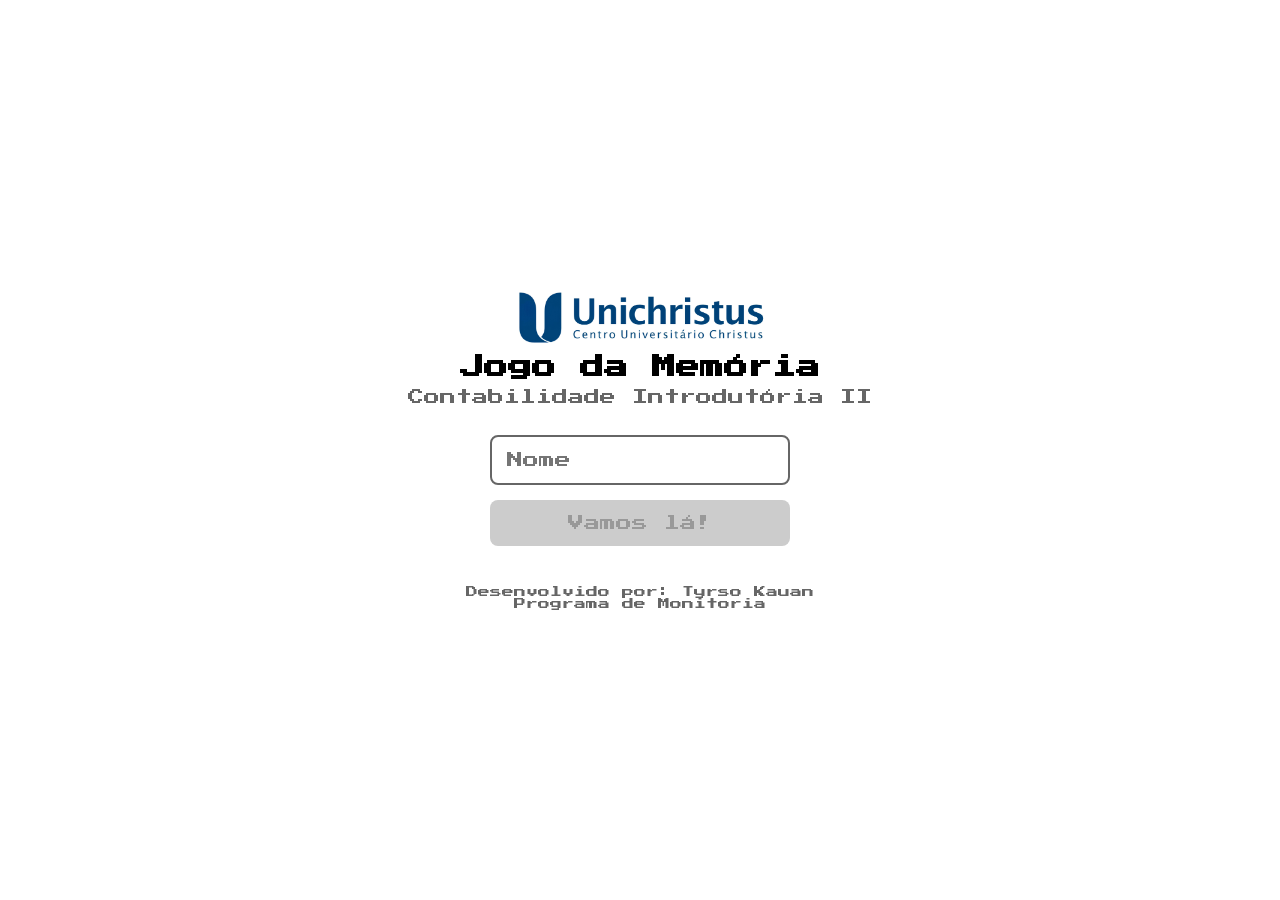
<file: jogodamemoria-main/index.html>
<!DOCTYPE html>
<html lang="en">

<head>
  <meta charset="UTF-8">
  <meta name="viewport" content="width=device-width, initial-scale=1.0">
  <link rel="stylesheet" href="./css/reset.css">
  <link rel="stylesheet" href="./css/login.css">
  <script defer src="./js/login.js"></script>
  <link rel="shortcut icon" href="./images/cerebro.png" type="image/x-icon">
  <title>Jogo da Memória | Login</title>
</head>

<body>
  <form class="login-form">
    <div class="login__header">
      <img src="./images/cerebro.jpg" alt="brain icon">
      <h1>Jogo da Memória</h1>
      <p class="login__subheading">Contabilidade Introdutória II</p>
    </div>
    <input type="text" placeholder="Nome" class="login__input" required>
    <button type="submit" class="login__button" disabled>Vamos lá!</button>
    <div class="login__footer">
      <p>Desenvolvido por: Tyrso Kauan</p>
      <p>Programa de Monitoria</p>
    </div>
  </form>
</body>

</html>
</file>
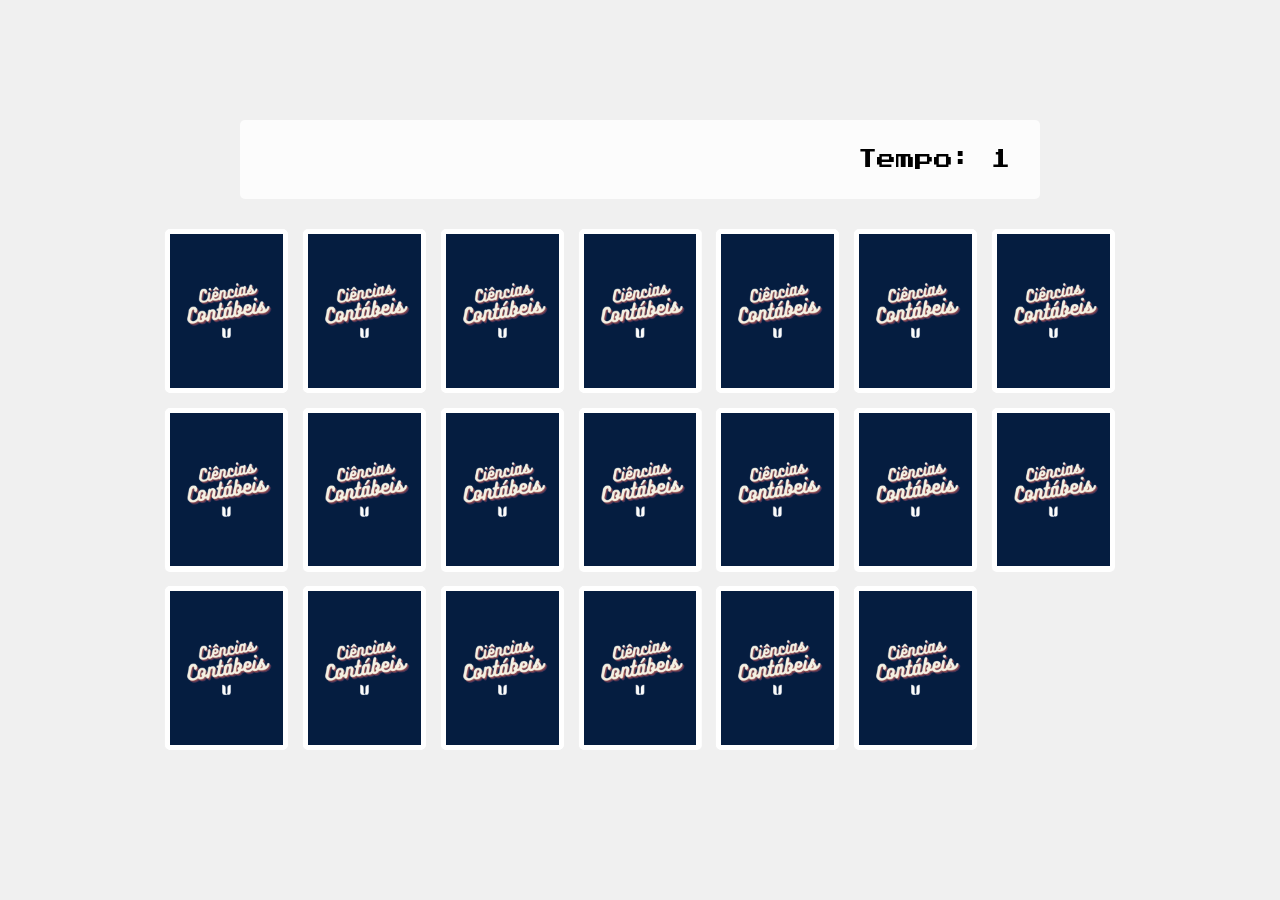
<file: jogodamemoria-main/pages/game.html>
<!DOCTYPE html>
<html lang="pt-BR">

<head>
    <meta charset="UTF-8">
    <meta name="viewport" content="width=device-width, initial-scale=1.0">
    <link rel="stylesheet" href="../css/reset.css">
    <link rel="stylesheet" href="../css/game.css">
    <link rel="stylesheet" href="https://fonts.googleapis.com/css2?family=Press+Start+2P&display=swap">
    <title>Jogo da Memória</title>

    <style>
        /* Estilos CSS personalizados para a caixa modal */
        .modal {
            background-color: #f5f5f5;
            border: 2px solid #000;
            border-radius: 20px;
            padding: 50px 30px;
            /* Ajustado o padding para 50px na vertical e 30px na horizontal */
            text-align: center;
            box-shadow: 0 4px 8px rgba(0, 0, 0, 0.1);
            position: fixed;
            top: 50%;
            left: 50%;
            transform: translate(-50%, -50%);
            max-width: 400px;
            /* Limitado a largura da caixa modal */
            width: 80%;
            /* Adicionado uma largura para telas menores */
            color: #000;
        }

        .modal h2 {
            margin-bottom: 20px;
        }

        .modal p {
            margin-bottom: 30px;
        }

        .view-ranking-button {
            /* Botão "Jogue Novamente" */
            padding: 15px 30px;
            background-color: #333;
            /* Cor de fundo */
            color: #fff;
            /* Cor do texto */
            border-radius: 8px;
            border: none;
            font-family: 'Press Start 2P', cursive;
            font-size: 16px;
            cursor: pointer;
            text-decoration: none;
            display: inline-block;

        }

        /* Ajuste para telas menores */
        @media (max-width: 600px) {
            .modal {
                width: 90%;
            }
        }
    </style>
</head>

<body>

    <main>
        <header>
            <span class="player"></span>
            <span>Tempo: <span class="timer">00</span></span>
        </header>

        <div class="grid"></div>
    </main>

    <!-- Caixa modal -->
    <div class="modal" id="modal" style="display: none;">
        <h2>Parabéns, <span id="playerName"></span>!</h2>
        <p>Seu tempo foi de: <span id="playerTime"></span> segundos</p>
        <a href="../index.html" class="view-ranking-button">Jogue Novamente</a>
        <!-- Botão atualizado para "Jogue Novamente" -->
    </div>

    <script>
        // JavaScript para fechar a caixa modal
        function closeModal() {
            document.getElementById('modal').style.display = 'none';
        }
    </script>

    <script defer src="../js/game.js"></script>
</body>

</html>
</file>
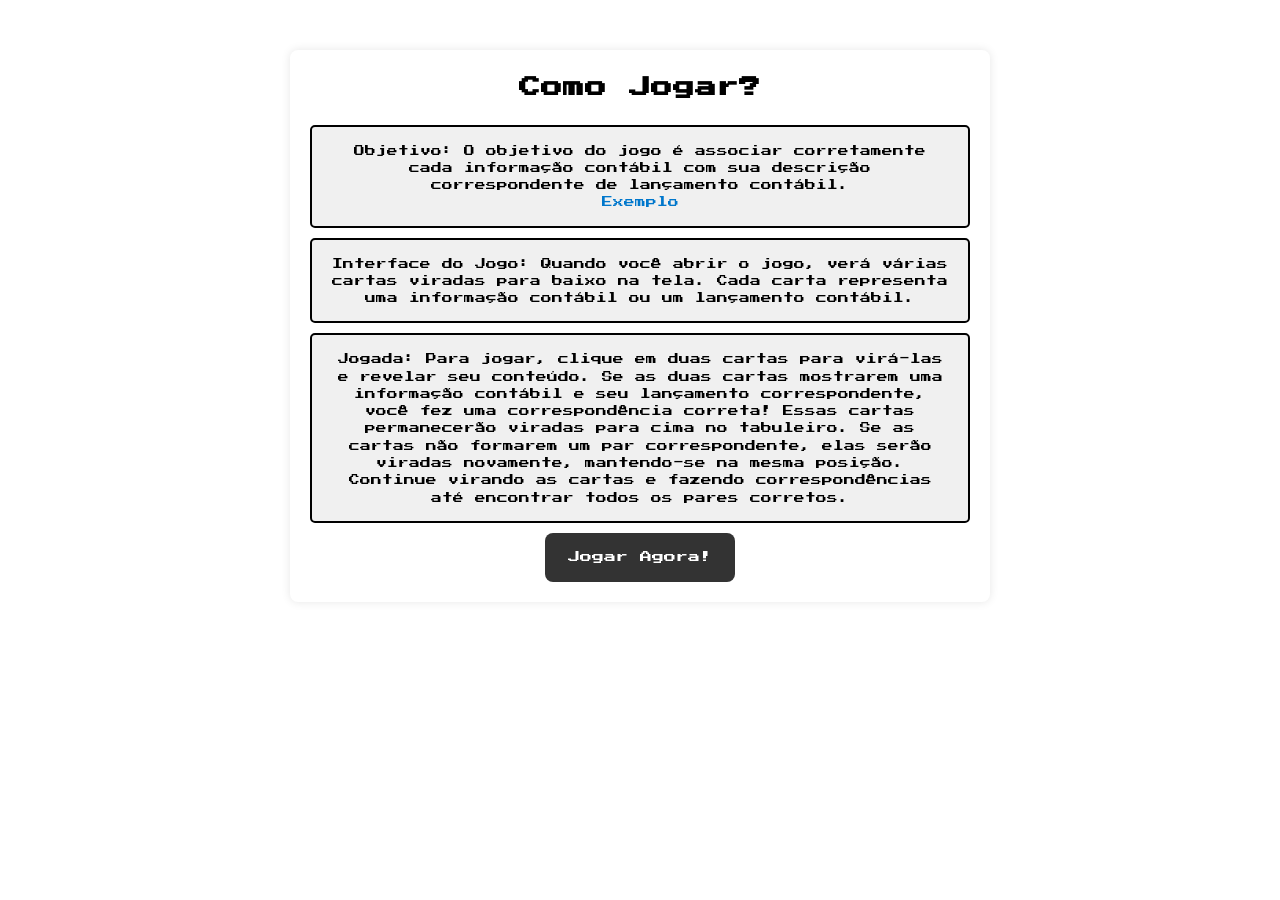
<file: jogodamemoria-main/pages/info.html>
<!DOCTYPE html>
<html lang="pt-br">
<head>
    <meta charset="UTF-8">
    <meta name="viewport" content="width=device-width, initial-scale=1.0">
    <title>Informações do Jogo</title>
    <style>
        @import url('https://fonts.googleapis.com/css2?family=Press+Start+2P&display=swap');

        * {
            margin: 0;
            padding: 0;
            box-sizing: border-box;
            list-style: none;
            border: none;
            font-family: 'Press Start 2P', cursive;
        }

        body {
            background-color: #ffffff;
            font-size: 10px;
        }

        .container {
            max-width: 700px;
            margin: 50px auto;
            padding: 20px;
            background-color: #fff;
            border-radius: 8px;
            box-shadow: 0 0 10px rgba(0, 0, 0, 0.1);
            font-size: 12px;
            line-height: 1.6;
        }

        h1 {
            text-align: center;
            font-size: 1.8em;
            margin-bottom: 20px;
        }

        .objective, .interface, .play {
            margin-bottom: 10px; /* Adiciona espaçamento entre os quadrados */
            padding: 15px;
            background-color: #f0f0f0;
            border: 2px solid #000000;
            border-radius: 5px;
            font-size: 0.9em;
            text-align: center;
    
        }

        .example-box {
            display: none;
            position: fixed;
            top: 0;
            left: 0;
            width: 100%;
            height: 100%;
            background-color: rgba(0, 0, 0, 0.5);
            z-index: 9999;
            justify-content: center;
            align-items: center;
        }

        .example-content {
            background-color: #fff;
            padding: 20px;
            width: 70%; /* Largura ajustada */
            max-width: 400px; /* Largura máxima definida */
            height: 50%; /* Altura ajustada */
            max-height: 400px; /* Altura máxima definida */
            border-radius: 10px; /* Aumenta a borda */
            box-shadow: 0 0 10px rgba(0, 0, 0, 0.3);
            text-align: justify;
            display: flex;
            flex-direction: column;
            justify-content: space-between; /* Espaçamento entre os elementos */
            align-items: center;
        }

        #game-link {
            background-color: #333;
            border: none;
            border-radius: 8px;
            color: #fff;
            text-align: center;
            cursor: pointer;
            font-size: 1em;
            padding: 15px;
            width: 190px; /* Aumenta a largura */
            max-width: 100%;
            display: block; /* Para centralizar */
            margin: 0 auto; /* Para centralizar */
            text-decoration: none; /* Remove sublinhado */
        }

        #game-link:hover {
            background-color: #333; /* Não muda de cor */
            color: #fff; /* Não muda de cor */
            cursor: pointer;
        }

        #game-link:focus {
            outline: none;
        }

        .example-close button {
            background-color: #333;
            border: none;
            border-radius: 8px;
            color: #fff;
            text-align: center;
            cursor: pointer;
            font-size: 1em;
            padding: 15px;
            width: auto; /* Largura automática */
            max-width: 100%;
            margin-top: 10px; /* Espaçamento superior */
            text-decoration: none; /* Remove sublinhado */
        }

        .example-close button:hover {
            background-color: #333; /* Não muda de cor */
            color: #fff; /* Não muda de cor */
            cursor: pointer;
        }

        .example-close button:focus {
            outline: none;
        }

        #example-link {
            color: #0077cc;
            cursor: pointer;
            text-decoration: none; /* Remove sublinhado */
        }

        #example-link:hover {
            text-decoration: none; /* Remove sublinhado */
        }

        #example-link:focus {
            outline: none;
        }

        .example-text {
            margin-bottom: 1px; /* Adiciona espaço abaixo do texto */
            margin-top: 2px; /* Adiciona espaço acima do texto */
        }

        .example-text p {
            margin-bottom: 5px;
            line-height: 1.6; /* Espaçamento entre as linhas */
        }
        
        .example-close {
            margin-top: 1px; /* Ajusta o espaçamento do botão "Fechar" */
            align-self: center; /* Centraliza o botão "Fechar" */
        }
    </style>
</head>
<body>
    <div class="container">
        <h1>Como Jogar?</h1>
        <div class="objective">
            <p>Objetivo: O objetivo do jogo é associar corretamente cada informação contábil com sua descrição correspondente de lançamento contábil.</p>
            <p id="example-link">Exemplo</p>
        </div>
        <div class="interface">
            <p>Interface do Jogo: Quando você abrir o jogo, verá várias cartas viradas para baixo na tela. Cada carta representa uma informação contábil ou um lançamento contábil.</p>
        </div>
        <div class="play">
            <p>Jogada: Para jogar, clique em duas cartas para virá-las e revelar seu conteúdo. Se as duas cartas mostrarem uma informação contábil e seu lançamento correspondente, você fez uma correspondência correta! Essas cartas permanecerão viradas para cima no tabuleiro. Se as cartas não formarem um par correspondente, elas serão viradas novamente, mantendo-se na mesma posição. Continue virando as cartas e fazendo correspondências até encontrar todos os pares corretos.</p>
        </div>
        <a id="game-link" href="game.html">Jogar Agora!</a>
    </div>

    <div class="example-box" id="example-box">
        <div class="example-content">
            <h2>Exemplo:</h2>
            <div class="example-text">
                <p style="margin-bottom: 20px; text-align: center;">Para a informação contábil "Pagamento de contas de água e energia elétrica", a carta com o lançamento correspondente seria a seguinte:</p>
                <p style="margin-bottom: 10px;">D- Despesas de Água e Energia</p>
                <p style="margin-bottom: 0px;">C- Caixa</p>
            </div>
            <div class="example-close">
                <button onclick="closeExample()">Fechar</button>
            </div>
        </div>
    </div>

    <script>
        document.getElementById("example-link").onclick = function() {
            document.getElementById("example-box").style.display = "flex";
        }

        function closeExample() {
            document.getElementById("example-box").style.display = "none";
        }
    </script>
</body>
</html>
</file>
<file: jogodamemoria-main/css/login.css>
body {
  margin: 0;
  font-family: Arial, sans-serif;
  background-color: #fff; /* Fundo branco */
}

.login-form {
  align-items: center;
  display: flex;
  flex-direction: column;
  justify-content: center;
  height: 100vh;
  padding: 20px; /* Espaçamento interno */
}

.login__header {
  text-align: center;
  margin-bottom: 30px;
}

.login__header img {
  width: 250px; /* Ajuste no tamanho da imagem */
}

.login__header h1 {
  color: #000;
  font-size: 1.5em;
  margin: 10px 0;
}

.login__subheading {
  color: #666;
  font-size: 1em;
  margin: 0;
}

.login__input {
  border: 2px solid #666;
  border-radius: 8px;
  color: #333;
  font-size: 1em;
  margin-bottom: 15px;
  padding: 15px;
  width: 300px;
  max-width: 100%;
  outline: none;
}

.login__button {
  background-color: #333;
  border: none;
  border-radius: 8px;
  color: #fff;
  cursor: pointer;
  font-size: 1em;
  padding: 15px;
  width: 300px;
  max-width: 100%;
}

.login__button:disabled {
  background-color: #ccc;
  color: #999;
  cursor: not-allowed;
}

.login__footer {
  text-align: center;
  font-size: 12px;
  color: #666;
  margin-top: 40px; /* Aumento da margem superior */
}
</file>
<file: jogodamemoria-main/css/game.css>
main {
  display: flex;
  flex-direction: column;
  width: 100%;
  background-image: url('../images/bg.jpg');
  background-size: cover;
  min-height: 100vh;
  align-items: center;
  justify-content: center;
  padding: 20px 20px 50px;
}

header {
  display: flex;
  align-items: center;
  justify-content: space-between;
  background-color: rgba(255, 255, 255, 0.8);
  font-size: 1.2em;
  width: 100%;
  max-width: 800px;
  padding: 30px;
  margin: 0 0 30px;
  border-radius: 5px;
}

.grid {
  display: grid;
  grid-template-columns: repeat(7, 1fr);
  gap: 15px;
  width: 100%;
  max-width: 950px;
  margin: 0 auto;
}

.card {
  aspect-ratio: 3/4;
  width: 100%;
  border-radius: 5px;
  position: relative;
  transition: all 400ms ease;
  transform-style: preserve-3d;
  background-color: #ccc;
}

.face {
  width: 100%;
  height: 100%;
  position: absolute;
  background-size: cover;
  background-position: center;
  border: 5px solid #FFFFFF;
  border-radius: 5px;
  transition: all 400ms ease;
}

.front {
  transform: rotateY(180deg);
}

.back {
  background-image: url('../images/back.png');
  backface-visibility: hidden;
}

.reveal-card {
  transform: rotateY(180deg);
}

.disabled-card {
  filter: saturate(0);
  opacity: 0.5;
}

@media screen and (max-width:920px) {
  .grid {
    grid-template-columns: repeat(5, 1fr);

  }
}
</file>
